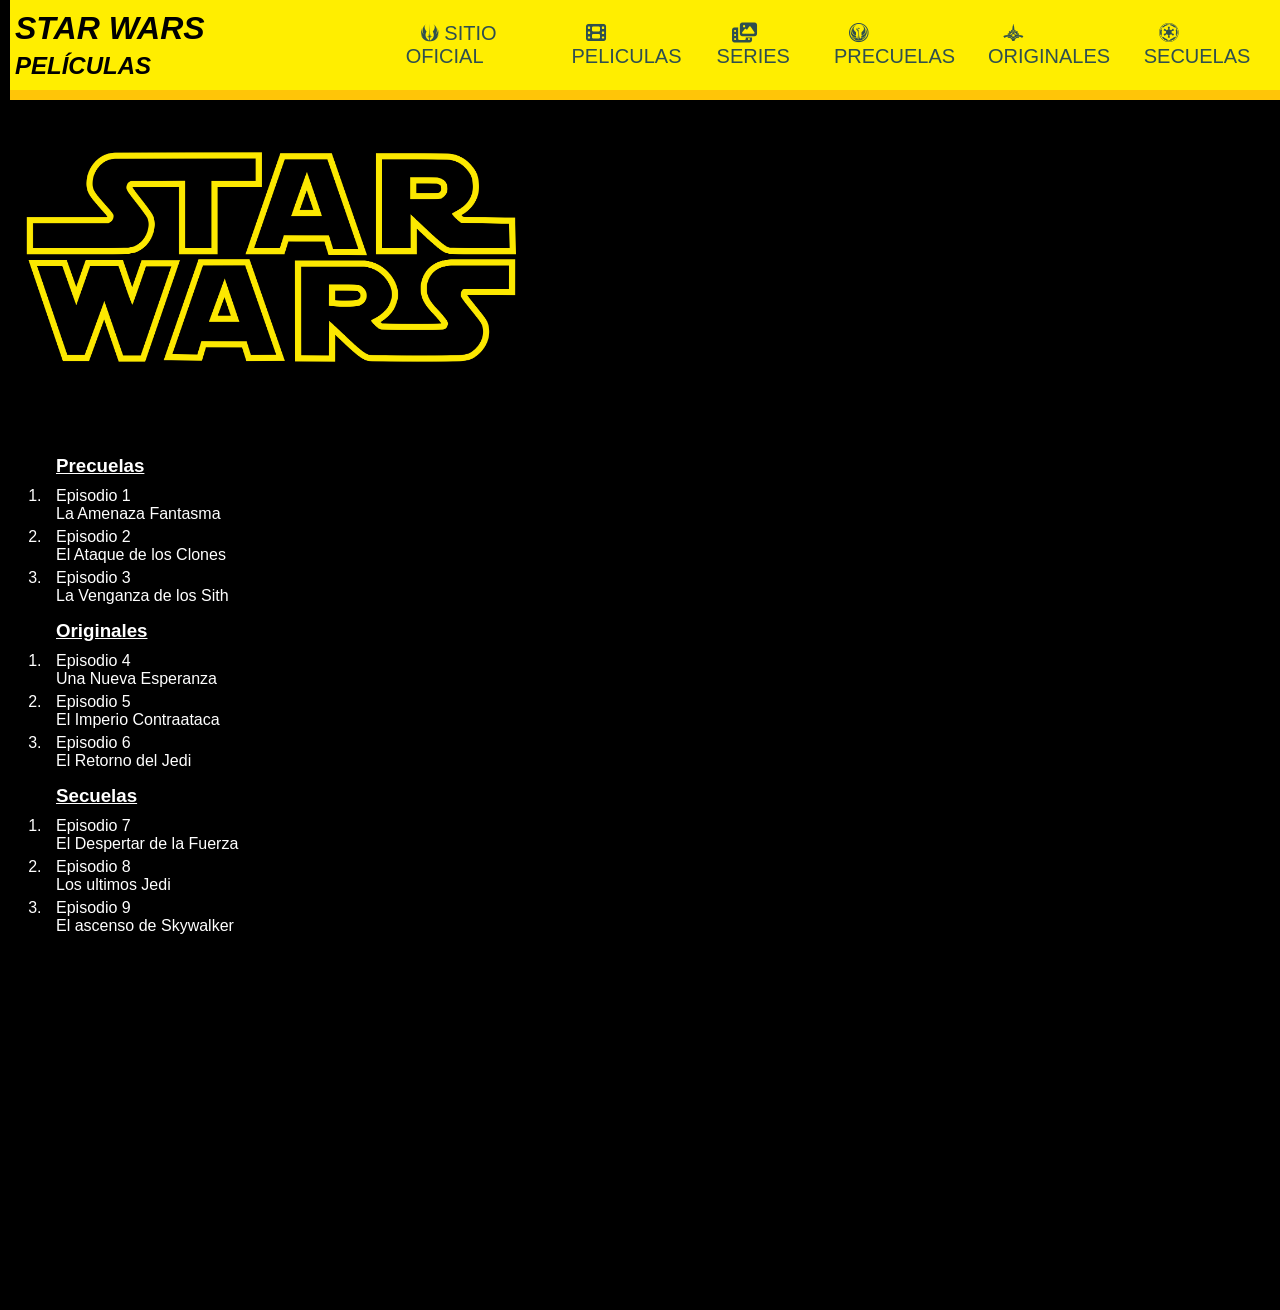
<file: index.html>
<!DOCTYPE html>
<html lang="es">
<head>
    <meta charset="UTF-8">
    <meta name="viewport" content="width=device-width, initial-scale=1.0">
    <title>Star Wars</title>
    <link rel="stylesheet" href="estilo.css">
    <link rel="stylesheet" href="https://cdnjs.cloudflare.com/ajax/libs/font-awesome/6.7.2/css/all.min.css" />
    <link rel="icon" type="image/img" href="star-solid-full.svg" >
</head>
<body>
    <div id="contenedor">
        <div id="cabecera">
            <div id="titulo">
                <h1>Star Wars</h1>
                <h2>Películas</h2>
            </div>
            <div id="menu">
                <ul>
                    <li><a href="https://www.starwars.com/" target="_blank"><i class="fa-brands fa-jedi-order"></i> Sitio Oficial</a></li>
                    <li><a href="https://www.starwars.com/films" target="_blank"><i class="fa-solid fa-film"></i> Peliculas</a></li>
                    <li><a href="https://www.starwars.com/series" target="_blank"><i class="fa-solid fa-photo-film"></i> Series</a></li>

                    <li><a href="StarWars Secuelas_Originales_Precuelas/Preuelas.html" target="_blank"><i class="fa-brands fa-old-republic"></i> Precuelas</a></li>
                    <li><a href="StarWars Secuelas_Originales_Precuelas/Originales.html" target="_blank"><i class="fa-brands fa-galactic-senate"></i> Originales</a></li>
                    <li><a href="StarWars Secuelas_Originales_Precuelas/Secuelas.html" target="_blank"><i class="fa-brands fa-empire"></i> Secuelas</a></li>

                </ul>
            </div>
        </div>
        <div id="contenido">
            <div id="logo">
                <img src="imagen/Starwars_Logo amarillo.png" alt="logo">
            </div>
            <div id="seccion">
                <div class="articulo uno">
                    <h3>Precuelas</h3>
                    <ol>
                        <li>Episodio 1 <br> La Amenaza Fantasma</li>
                        <li>Episodio 2 <br> El Ataque de los Clones</li>
                        <li>Episodio 3 <br> La Venganza de los Sith</li>
                    </ol>
                </div>
                <div class="articulo dos">
                    <h3>Originales</h3>
                    <ol>
                        <li>Episodio 4 <br> Una Nueva Esperanza</li>
                        <li>Episodio 5 <br> El Imperio Contraataca</li>
                        <li>Episodio 6 <br> El Retorno del Jedi</li>
                    </ol>                    
                </div>
                <div class="articulo tres">
                    <h3 id="secuela">Secuelas</h3>
                    <ol>
                        <li>Episodio 7 <br> El Despertar de la Fuerza</li>
                        <li>Episodio 8 <br> Los ultimos Jedi</li>
                        <li>Episodio 9 <br> El ascenso de Skywalker</li>
                    </ol>                    
                </div>
            </div>
        </div>
    </div>    
</body>
</html>
</file>
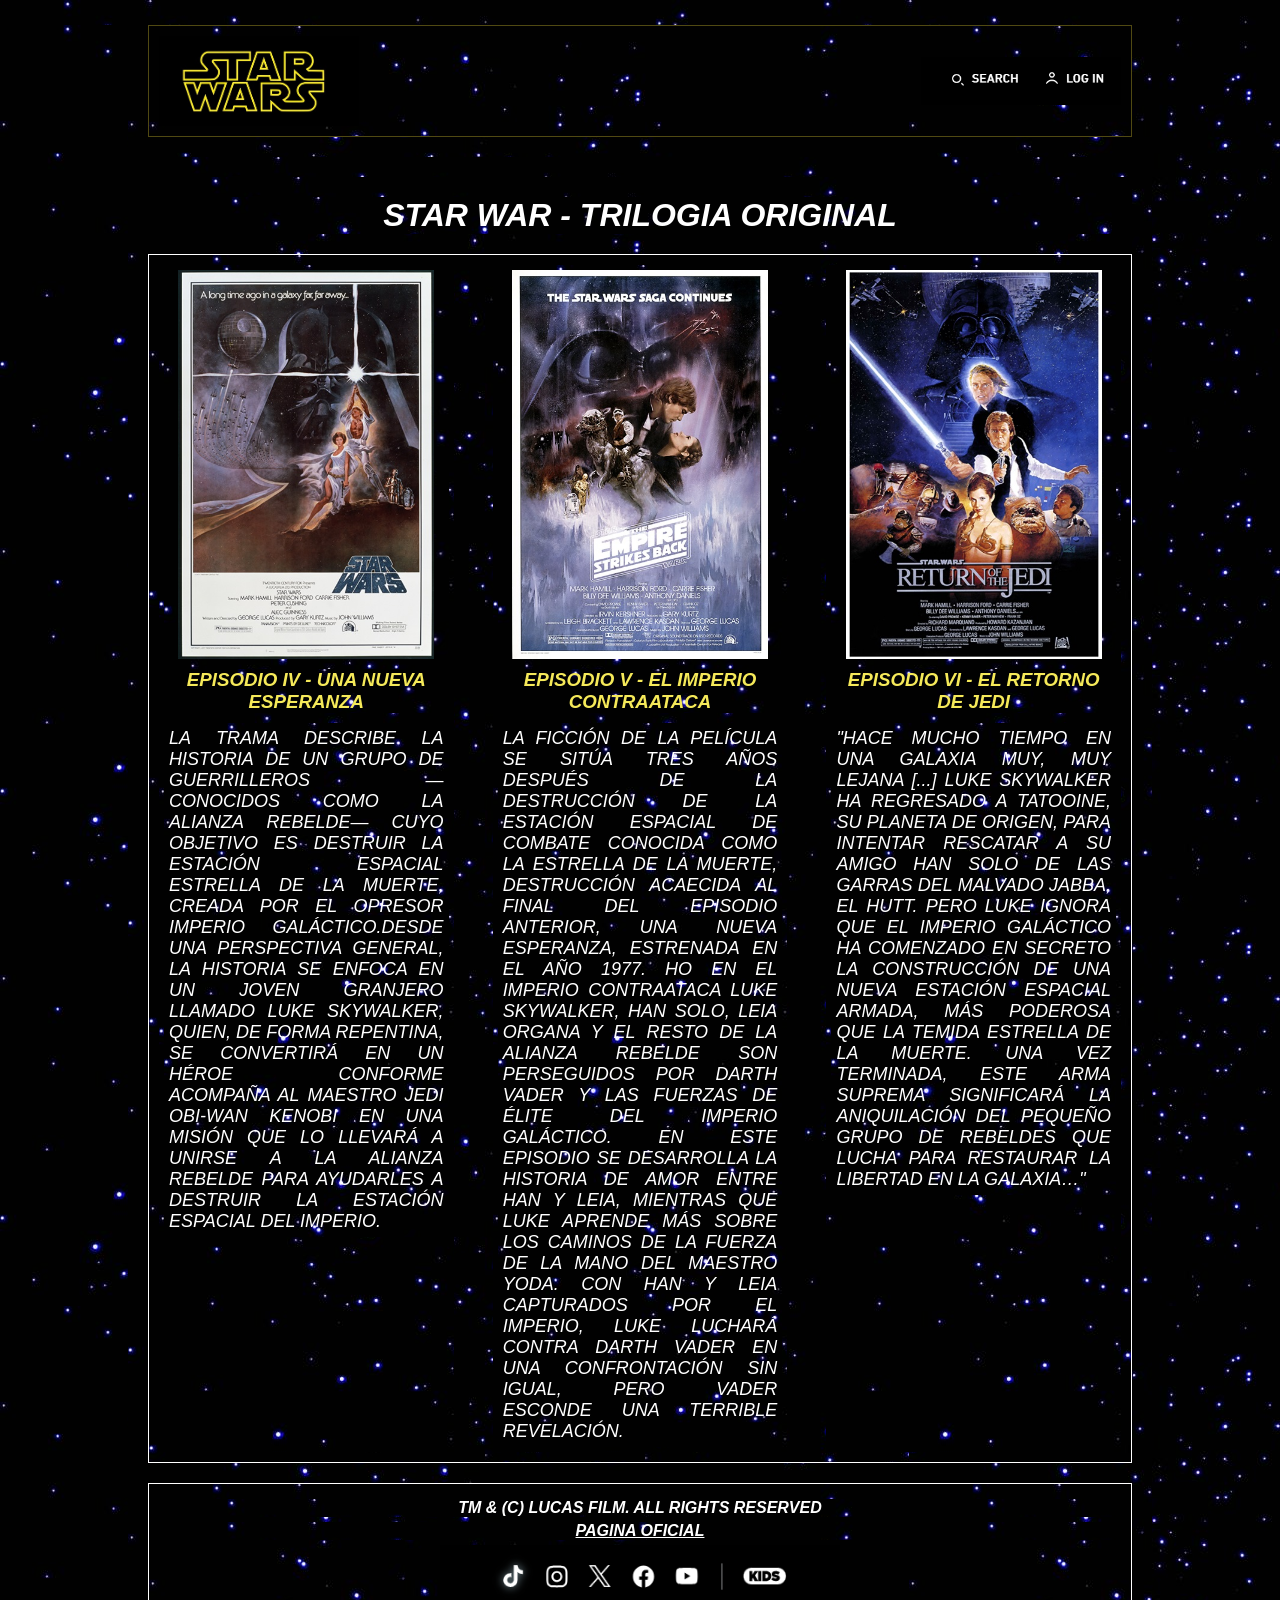
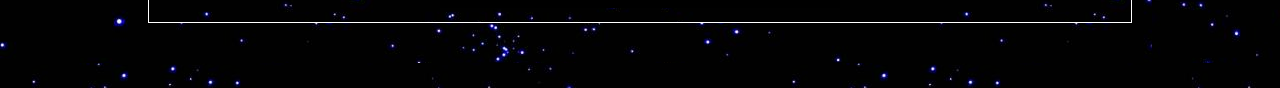
<file: StarWars Secuelas_Originales_Precuelas/Originales.html>
<!DOCTYPE html>
<html lang="es">

<head>
  <meta charset="UTF-8">
  <meta name="viewport" content="width=device-width, initial-scale=1.0">
  <title>Star Wars</title>
  <link rel="stylesheet" href="estilo.css">
</head>

<body>
  <div id="principal">
    <div id="cabecera">
      <img src="imagenes/sw_logo2.jpg" alt="logo">
      <img src="imagenes/sw_search.png" alt="buscador">
    </div>

    <div id="titulo1">
      

    <div id="titulo1">
      <h1>Star War - Trilogia Original</h1>
    </div>
    <div id="contenido">

      <div class="episodio cuatro">
        <div>
        <a href="https://www.imdb.com/es-es/title/tt0076759/" target="_blank">
        <img src="imagenes/sw_episodio_IV.jpeg" alt="ep4">
        </a>
        </div>
        <h3>Episodio IV - Una Nueva esperanza</h3>

        <p>La trama describe la historia de un grupo de guerrilleros —conocidos como la Alianza Rebelde— cuyo objetivo
          es destruir la estación espacial Estrella de la Muerte, creada por el opresor Imperio Galáctico.Desde una
          perspectiva general, la historia se enfoca en un joven granjero llamado Luke Skywalker,
          quien, de forma repentina, se convertirá en un héroe conforme acompaña al Maestro Jedi Obi-Wan Kenobi en una
          misión que lo llevará a unirse a la Alianza Rebelde para ayudarles a destruir la estación espacial del
          Imperio.
        </p>
      </div>
      <div class="episodio cinco">
        <div>
        <a href="https://www.imdb.com/es-es/title/tt0080684/" target="_blank">
        <img src="imagenes/sw_episodio_V.jpeg" alt="ep5">
        </a>
        </div>
        <h3>Episodio V - El Imperio Contraataca</h3>
        <p>La ficción de la película se sitúa tres años después de la destrucción de la estación espacial de
          combate conocida como la Estrella de la Muerte, destrucción acaecida al final del episodio anterior, Una Nueva
          Esperanza, estrenada en el año 1977. HO En El Imperio contraataca Luke Skywalker, Han Solo, Leia
          Organa y el resto de la Alianza Rebelde son perseguidos por Darth Vader y las fuerzas de élite del Imperio
          Galáctico. En este episodio se desarrolla la historia de amor entre Han y Leia, mientras que Luke aprende más
          sobre los caminos de la Fuerza de la mano del maestro Yoda. Con Han y Leia capturados por el Imperio, Luke
          luchará contra Darth Vader en una confrontación sin igual, pero Vader esconde una terrible revelación.</p>
      </div>
      <div class="episodio seis">
        <div>
        <a href="https://www.imdb.com/es/title/tt0086190/" target="_blank">
        <img src="imagenes/sw_episodio_VI.jpeg" alt="ep6">
        </a>
        </div>
        <h3>Episodio VI - El Retorno de Jedi</h3>
        <p>"Hace mucho tiempo en una galaxia muy, muy lejana [...] Luke Skywalker ha regresado a Tatooine, su planeta de
          origen, para intentar rescatar a su amigo Han Solo de las garras del malvado Jabba, el Hutt. Pero Luke ignora
          que el IMPERIO GALÁCTICO ha comenzado en secreto la construcción de una nueva estación espacial armada, más
          poderosa que la temida Estrella de la Muerte. Una vez terminada, este arma suprema significará la aniquilación
          del pequeño grupo de rebeldes que lucha para restaurar la libertad en la galaxia…"</p>
      </div>
    </div>

   
    <div id="pie">
      <p>TM & (C) Lucas Film. All Rights Reserved</p>
      <p>
        <a href="http://www.starwars.com" target="_blank">Pagina Oficial</a>
      </p>
      <img src="imagenes/sw_redes.png" alt="redes">
    </div>
  </div>


</body>

</html>
</file>
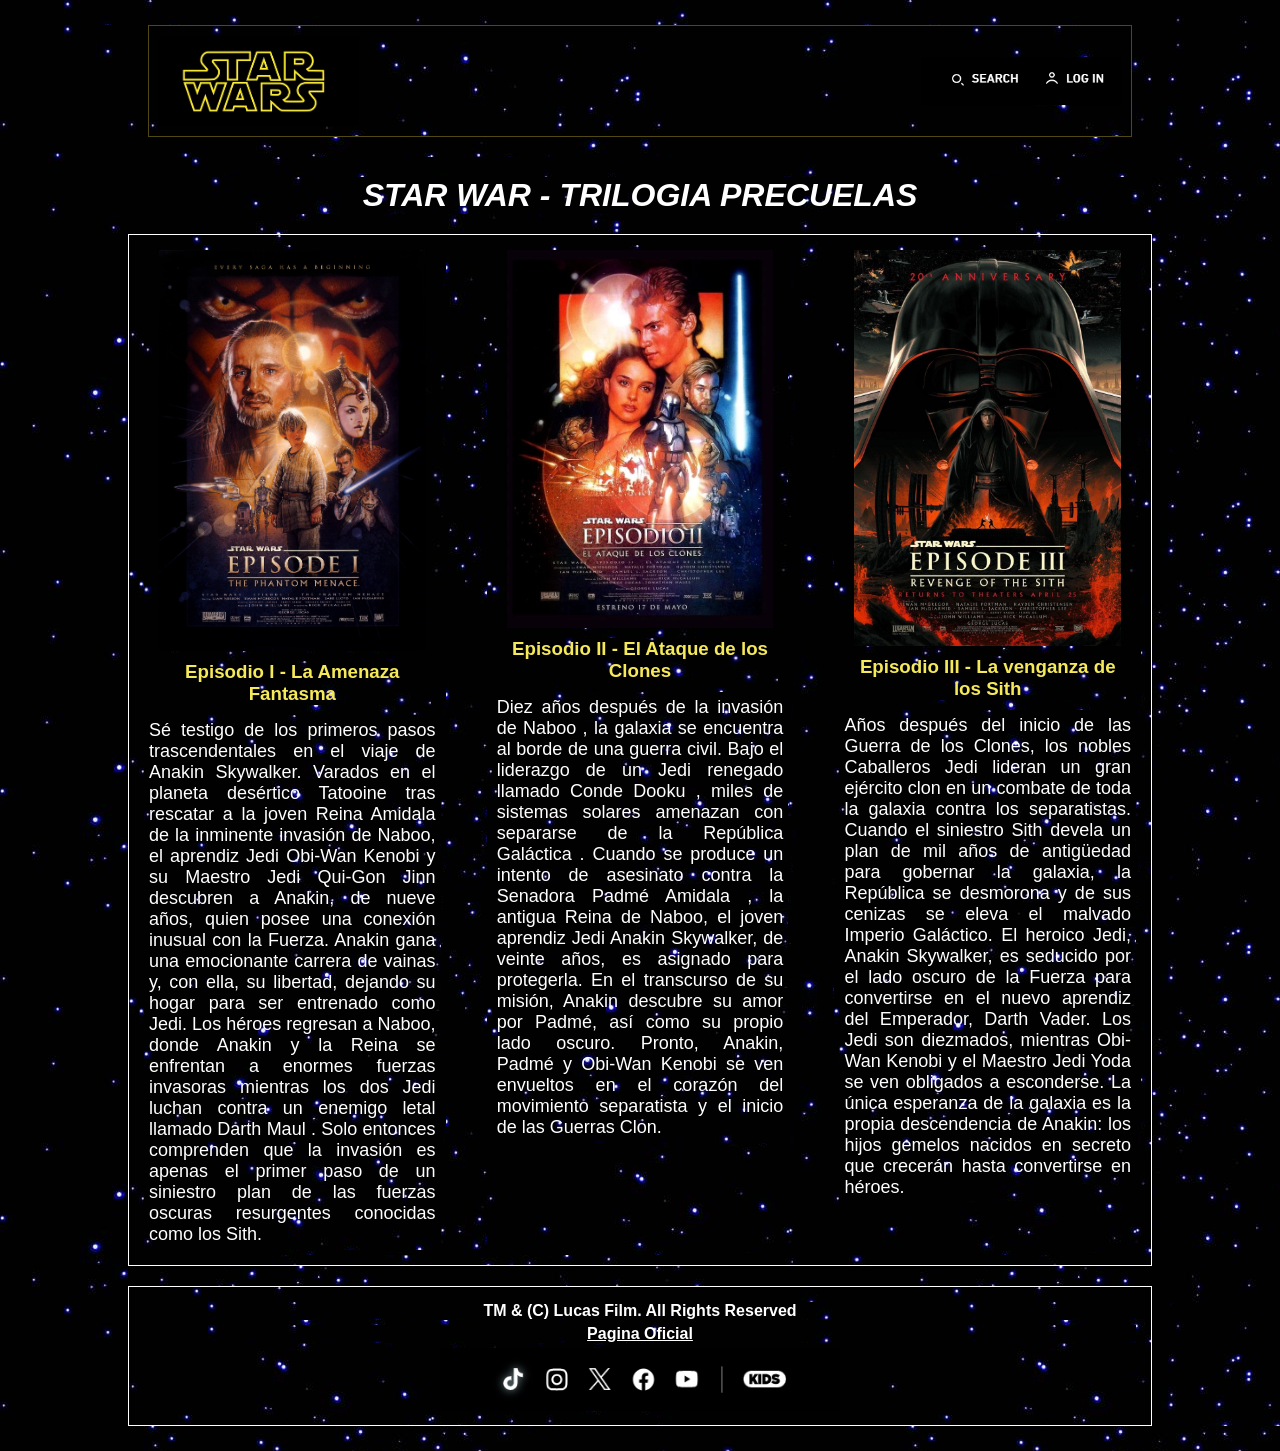
<file: StarWars Secuelas_Originales_Precuelas/Preuelas.html>
<!DOCTYPE html>
<html lang="es">

<head>
  <meta charset="UTF-8">
  <meta name="viewport" content="width=device-width, initial-scale=1.0">
  <title>Star Wars</title>
  <link rel="stylesheet" href="estilo.css">
</head>

<body>
  <div id="principal">
    <div id="cabecera">
      <img src="imagenes/sw_logo2.jpg" alt="logo">
      <img src="imagenes/sw_search.png" alt="buscador">
    </div>

    <div id="titulo1">
      <h1>Star War - Trilogia Precuelas</h1>
    </div>
    <div id="contenido">

      <div class="episodio uno">
        <div>
        <a href="https://www.imdb.com/es/title/tt0120915/" target="_blank">
          <img src="imagenes/sw_episodio_I.jpg" alt="ep1">
        </a>
        </div>
        <h3>Episodio I - La Amenaza Fantasma</h3>
        <p>Sé testigo de los primeros pasos trascendentales en el viaje de Anakin Skywalker. Varados en el planeta
          desértico Tatooine tras rescatar a la joven Reina Amidala de la inminente invasión de Naboo, el aprendiz Jedi
          Obi-Wan Kenobi y su Maestro Jedi Qui-Gon Jinn descubren a Anakin, de nueve años, quien posee una conexión
          inusual con la Fuerza. Anakin gana una emocionante carrera de vainas y, con ella, su libertad, dejando su
          hogar para ser entrenado como Jedi. Los héroes regresan a Naboo, donde Anakin y la Reina se enfrentan a
          enormes fuerzas invasoras mientras los dos Jedi luchan contra un enemigo letal llamado Darth Maul . Solo
          entonces comprenden que la invasión es apenas el primer paso de un siniestro plan de las fuerzas oscuras
          resurgentes conocidas como los Sith.
        </p>
      </div>
      <div class="episodio dos">
        <div>
        <a href="https://www.imdb.com/es/title/tt0121765/" target="_blank"><img src="imagenes/sw_episodio_II.jpg"
            alt="ep2">
        </a>
        </div>
        <h3>Episodio II - El Ataque de los Clones</h3>
        <p>Diez años después de la invasión de Naboo , la galaxia se encuentra al borde de una guerra civil. Bajo el
          liderazgo de un Jedi renegado llamado Conde Dooku , miles de sistemas solares amenazan con separarse de la
          República Galáctica . Cuando se produce un intento de asesinato contra la Senadora Padmé Amidala , la antigua
          Reina de Naboo, el joven aprendiz Jedi Anakin Skywalker, de veinte años, es asignado para protegerla. En el
          transcurso de su misión, Anakin descubre su amor por Padmé, así como su propio lado oscuro. Pronto, Anakin,
          Padmé y Obi-Wan Kenobi se ven envueltos en el corazón del movimiento separatista y el inicio de las Guerras
          Clon.</p>
      </div>
      <div class="episodio tres">
        <div>
        <a href="https://www.imdb.com/es/title/tt0121766/" target="_blank">
          <img src="imagenes/sw_Episodio_III.jpg" alt="ep3">
        </a>
        </div>
        <h3>Episodio III - La venganza de los Sith</h3>
        <p>Años después del inicio de las Guerra de los Clones, los nobles Caballeros Jedi lideran un gran ejército clon
          en un combate de toda la galaxia contra los separatistas. Cuando el siniestro Sith devela un plan de mil años
          de antigüedad para gobernar la galaxia, la República se desmorona y de sus cenizas se eleva el malvado Imperio
          Galáctico. El heroico Jedi, Anakin Skywalker, es seducido por el lado oscuro de la Fuerza para convertirse en
          el nuevo aprendiz del Emperador, Darth Vader. Los Jedi son diezmados, mientras Obi-Wan Kenobi y el Maestro
          Jedi Yoda se ven obligados a esconderse. La única esperanza de la galaxia es la propia descendencia de Anakin:
          los hijos gemelos nacidos en secreto que crecerán hasta convertirse en héroes.</p>
      </div>
    </div>
    <div id="pie">
      <p>TM & (C) Lucas Film. All Rights Reserved</p>
      <p>
        <a href="http://www.starwars.com" target="_blank">Pagina Oficial</a>
      </p>
      <img src="imagenes/sw_redes.png" alt="redes">
    </div>
  </div>


</body>

</html>
</file>
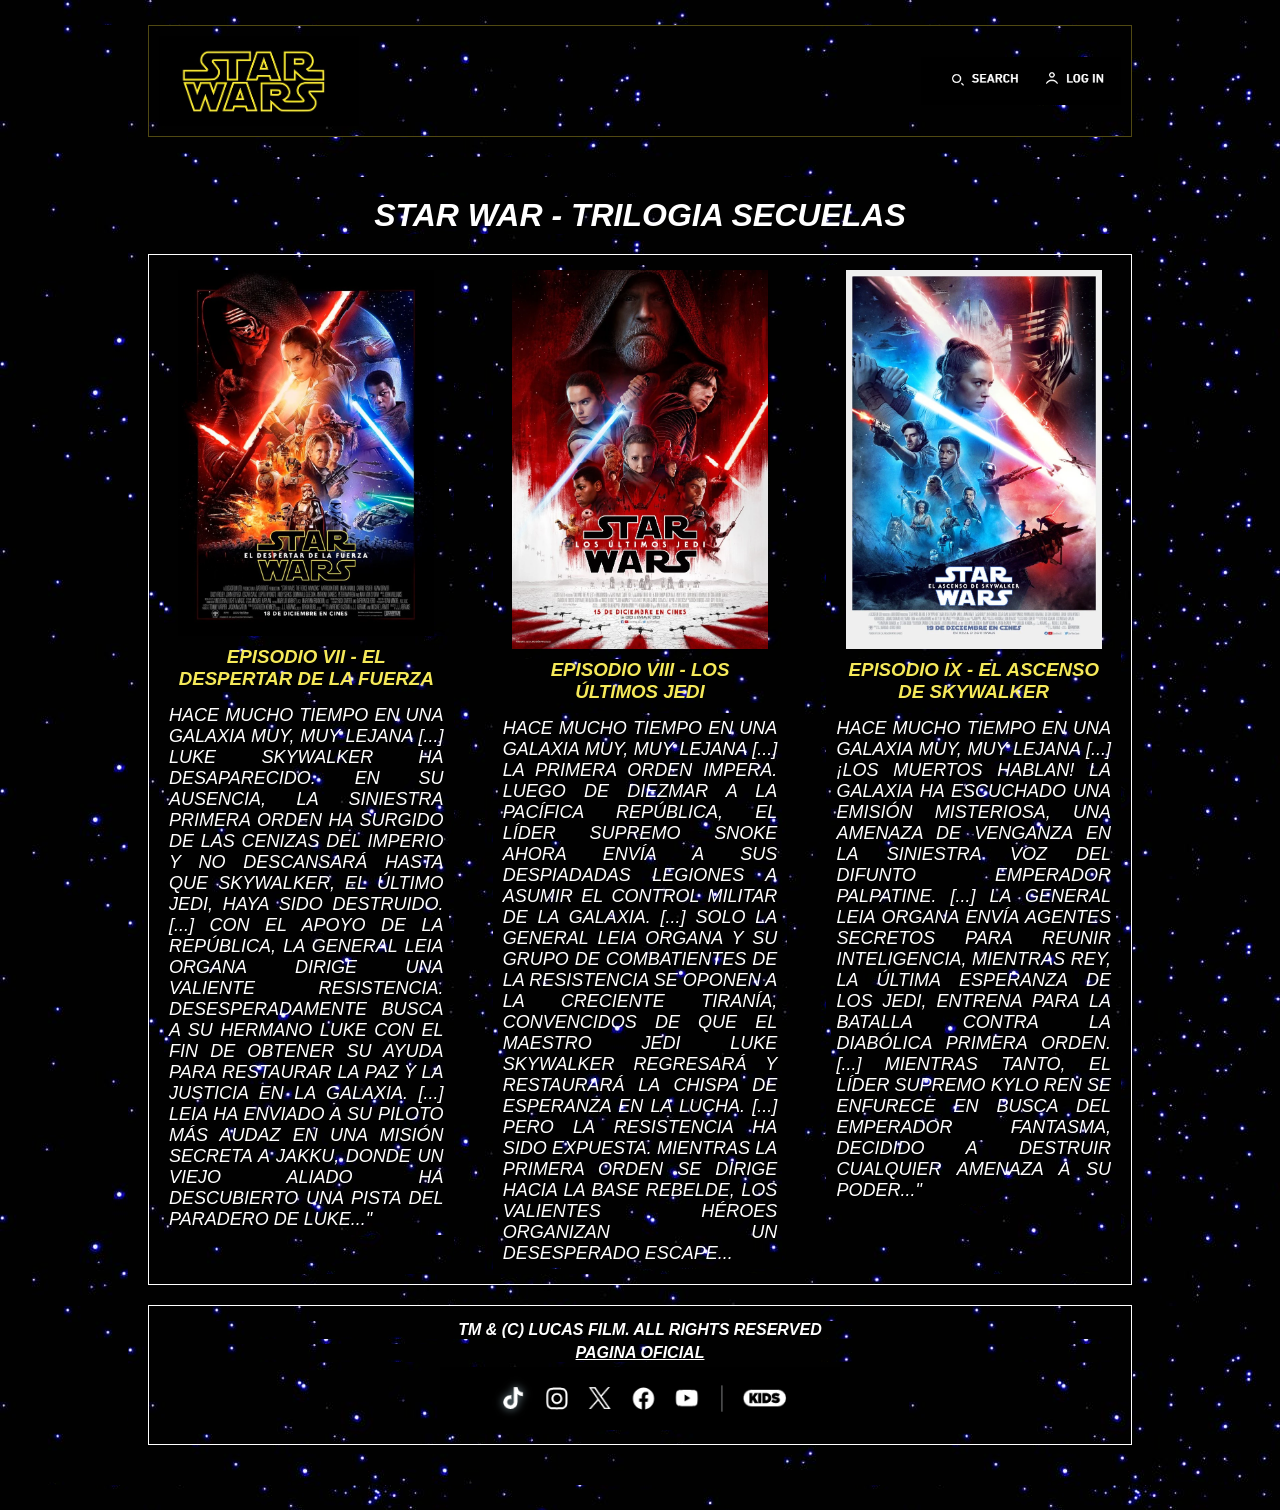
<file: StarWars Secuelas_Originales_Precuelas/Secuelas.html>
<!DOCTYPE html>
<html lang="es">

<head>
  <meta charset="UTF-8">
  <meta name="viewport" content="width=device-width, initial-scale=1.0">
  <title>Star Wars</title>
  <link rel="stylesheet" href="estilo.css">
</head>

<body>
  <div id="principal">
    <div id="cabecera">
      <img src="imagenes/sw_logo2.jpg" alt="logo">
      <img src="imagenes/sw_search.png" alt="buscador">
    </div>

    <div id="titulo1">

    <div id="titulo1">
      <h1>Star War - Trilogia Secuelas</h1>
    </div>
    <div id="contenido">

      <div class="episodio siete">
        <div>
        <a href="https://www.imdb.com/es/title/tt2488496/" target="_blank">
        <img src="imagenes/sw_episodio_VII.jpg" alt="ep7">
        </a>
        </div>
        <h3>Episodio VII - El despertar de la Fuerza</h3>

        <p>Hace mucho tiempo en una galaxia muy, muy lejana [...] Luke Skywalker ha desaparecido. En su ausencia, la
          siniestra PRIMERA ORDEN ha surgido de las cenizas del Imperio y no descansará hasta que Skywalker, el último
          Jedi, haya sido destruido. [...] Con el apoyo de la REPÚBLICA, la General Leia Organa dirige una valiente
          RESISTENCIA. Desesperadamente busca a su hermano Luke con el fin de obtener su ayuda para restaurar la paz y
          la justicia en la galaxia. [...] Leia ha enviado a su piloto más audaz en una misión secreta a Jakku, donde un
          viejo aliado ha descubierto una pista del paradero de Luke..."
        </p>
      </div>
      <div class="episodio ocho">
        <div>
        <a href="https://www.imdb.com/es/title/tt2527336/" target="_blank">
        <img src="imagenes/sw_episodio_VIII.jpg" alt="ep8">
        </a>
        </div>
        <h3>Episodio VIII - Los últimos Jedi</h3>
        <p>Hace mucho tiempo en una galaxia muy, muy lejana [...] La PRIMERA ORDEN impera. Luego de diezmar a la
          pacífica República, el Líder Supremo Snoke ahora envía a sus despiadadas legiones a asumir el control militar
          de la galaxia. [...] Solo la general Leia Organa y su grupo de combatientes de la RESISTENCIA se oponen a la
          creciente tiranía, convencidos de que el Maestro Jedi Luke Skywalker regresará y restaurará la chispa de
          esperanza en la lucha. [...] Pero la Resistencia ha sido expuesta. Mientras la Primera Orden se dirige hacia
          la base rebelde, los valientes héroes organizan un desesperado escape...</p>
      </div>
      <div class="episodio nueve">
        <div>
        <a href="https://www.imdb.com/es/title/tt2527338/" target="_blank">
        <img src="imagenes/sw_episodio_IX.jpg" alt="ep9">
        </a>
        </div>
        <h3>Episodio IX - El ascenso de Skywalker</h3>
        <p>Hace mucho tiempo en una galaxia muy, muy lejana [...] ¡Los muertos hablan! La galaxia ha escuchado una
          emisión misteriosa, una amenaza de VENGANZA en la siniestra voz del difunto EMPERADOR PALPATINE. [...] LA
          GENERAL LEIA ORGANA envía agentes secretos para reunir inteligencia, mientras REY, la última esperanza de los
          Jedi, entrena para la batalla contra la diabólica PRIMERA ORDEN.[...] Mientras tanto, el Líder Supremo KYLO
          REN se enfurece en busca del Emperador fantasma, decidido a destruir cualquier amenaza a su poder..."</p>
      </div>
    </div>

    <div id="pie">
      <p>TM & (C) Lucas Film. All Rights Reserved</p>
      <p>
        <a href="http://www.starwars.com" target="_blank">Pagina Oficial</a>
      </p>
      <img src="imagenes/sw_redes.png" alt="redes">
    </div>
  </div>


</body>

</html>
</file>
<file: estilo.css>
*{
    margin:0;
    padding:0;
    box-sizing: border-box;
    font-family: sans-serif;
}
#contenedor{
    border:1px solid black;
    margin:5px;
    width:100%;
    height: 1300px;    
}
#cabecera{
   
    height: 100px;
    background-color:rgb(255, 238, 0);
    padding: 10px;
    border-bottom: 10px solid rgb(255, 197, 8);
    padding:5px;
    
    /*Flexbox*/
    display: flex;
    flex-direction: row;
    justify-content: space-between;
    align-items: center;

    /*Posicionamiento fijo*/
    position: fixed;
    top:0;
    left:10px;
    width:100%;
}
#titulo{
    
    width:40%;
    text-transform: uppercase;
    font-style: italic;
    font-family: Helvatica;
}
h1{    
   margin-top:5px;
   margin-bottom: 5px;;
}
#cabecera h2{
    margin-top: 0;
    margin-bottom: 5px;
   
}
#menu{
    
    width:90%
}
#menu ul{
    list-style-type: none;
    font-size: 20px;
    /*Flexbox*/
    display: flex;
    flex-direction: row;
    justify-content: center;
    align-items: center;
    
}
#menu a{
    text-decoration: none;
    padding:15px;
    color:darkslategray;
    text-transform: uppercase;
    border-radius: 10px;
}
#menu a:hover{
    background-color: rgba(255, 174, 0, 0.329);;
    color:white
}
#contenido{
    scroll-behavior: smooth;
    margin-top:100px;
  
}
#logo{
    margin:10px;
    width:40%;
}
#logo img{
    width:100%;
}
#seccion{
    
    margin:20px;
    padding:20px;
}
#seccion h3{
    text-decoration: underline;
    padding: 10px;
    color: white;
}
#seccion li{
    padding-left:10px;
    padding-bottom: 5px;
    color: white;
}

body {

    background-color: black;
}
</file>
<file: StarWars Secuelas_Originales_Precuelas/estilo.css>
*{ /*Selector universal*/
    margin:0;
    padding: 0;
    box-sizing: border-box;/*investigar*/
    font-family: Arial, Helvetica, sans-serif;
    background-image: url(imagenes/sw_fondo.jpg);
    color:white
}
:root{
    --color1:#F5E959;/*variables*/
    --color2:#504912;
    --color3:#000000;
}
#principal{
    
    width:80%;
    margin:25px auto;
}
#cabecera{
    border:1px solid var(--color2);
    margin:20px;
    padding:10px;
    /*flexbox*/
    display: flex;
    flex-direction: row;
    justify-content: space-between; /*alineacion horizontal*/
    align-items: center; /*alineacion vertical*/
}
#cabecera img{
    width:200px
}
#titulo1{
    text-align: center;
    padding:20px; 
    font-style: italic;
    text-transform: uppercase;
    

}
#contenido{
    border:1px solid white;
    /*flexbox*/
    display:flex;
    flex-direction: row;
    justify-content: space-between;
    text-align: justify;
}
.episodio{
    /*border:1px solid yellow;*/
    width:30%;
    margin:10px;
    padding:5px;
    font-family: 'Gill Sans', 'Gill Sans MT', Calibri, 'Trebuchet MS', sans-serif;
    
}
.episodio img{
    width:90%;
    display: block;/*modifica a bloque*/
    margin:auto; /*centr imagen*/    
}
.episodio h3{
    text-align: center;
    color:var(--color1);
    margin:10px;
}
.episodio p{
    padding: 5px;
    font-size: 18px;
}

#pie{
    border:1px solid white;
    text-align: center;
    margin:20px 0;
    padding:10px;
}
#pie img{
    width:400px;
}
#pie p{
    margin:5px;
    font-weight: bold;
}
</file>
